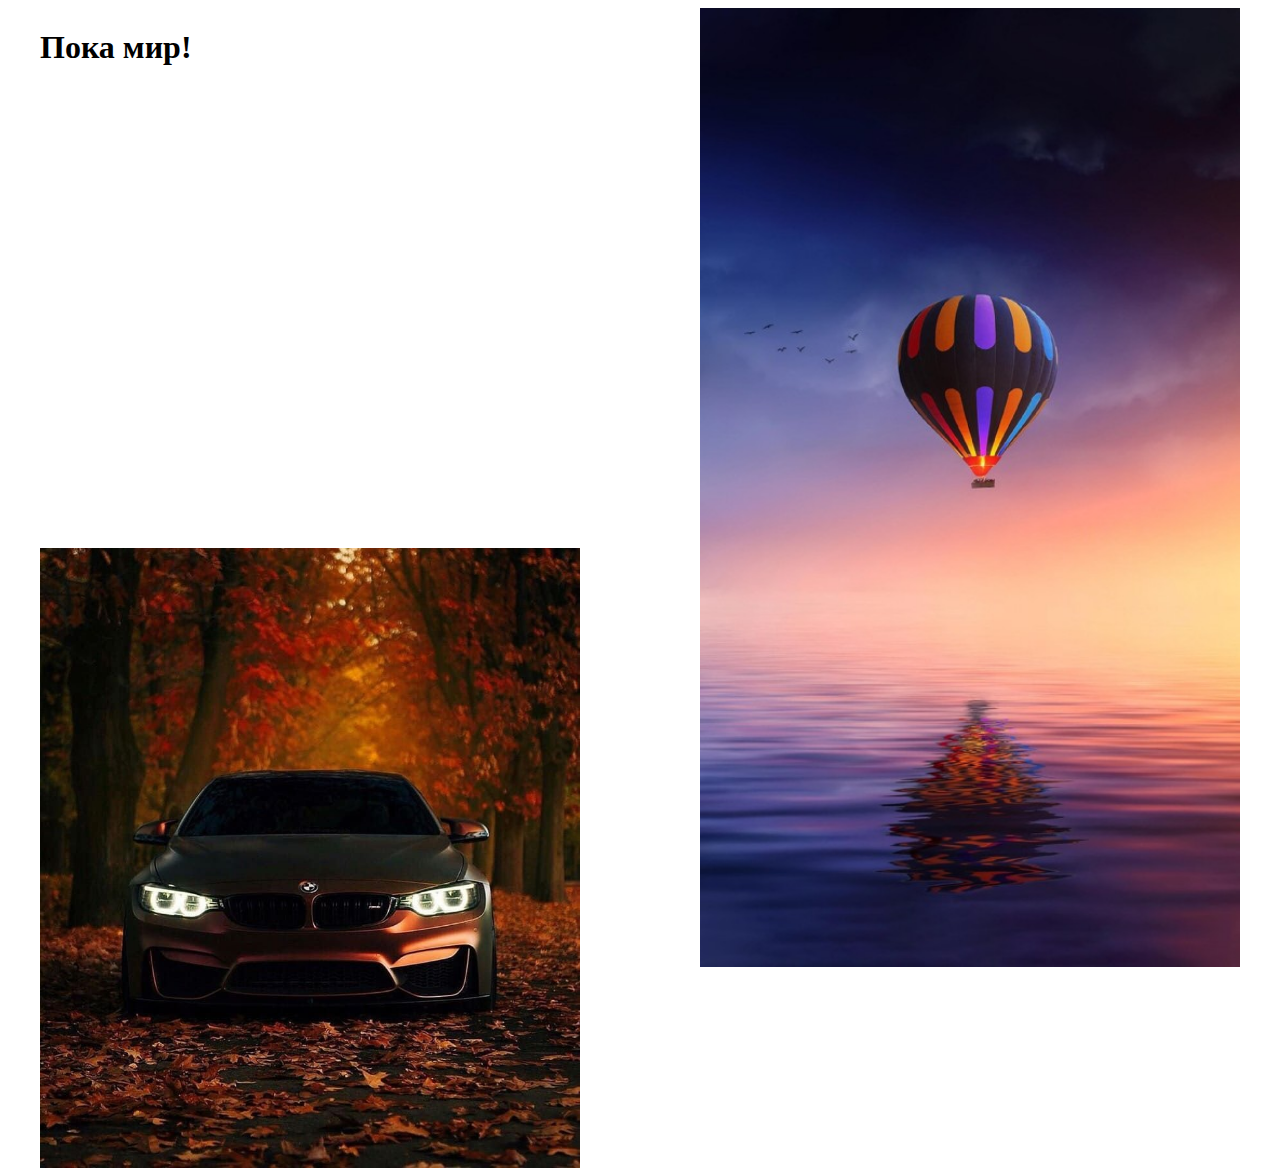
<file: index.html>
<!DOCTYPE html>
<html>
<head>
	<meta charset="utf-8">
	<meta name="viewport" content="width=device-width, initial-scale=1">
	<title>git</title>
	<link rel="stylesheet" type="text/css" href="git.css">
</head>
<body>
	<div class="rod">
		<h1>Пока мир!</h1>
		<div class="ne-rod-1">
			<img src="123.jpg">
		</div>
		<div class="ne-rod-2">
			<img src="234.jpg">
		</div>
	</div>
</body>
</html>
</file>
<file: git.css>
* {
	box-sizing: border-box;
}
.rod {
	width: 1200px;
	margin: auto;
	display: flex;
	justify-content: space-between;
	flex-wrap: wrap;
}
.ne-rod-1, .ne-rod-2 {
	width: 540px;
	height: 540px;
}
img {
	width: 100%;
/*	height: 100%;*/
}
</file>
